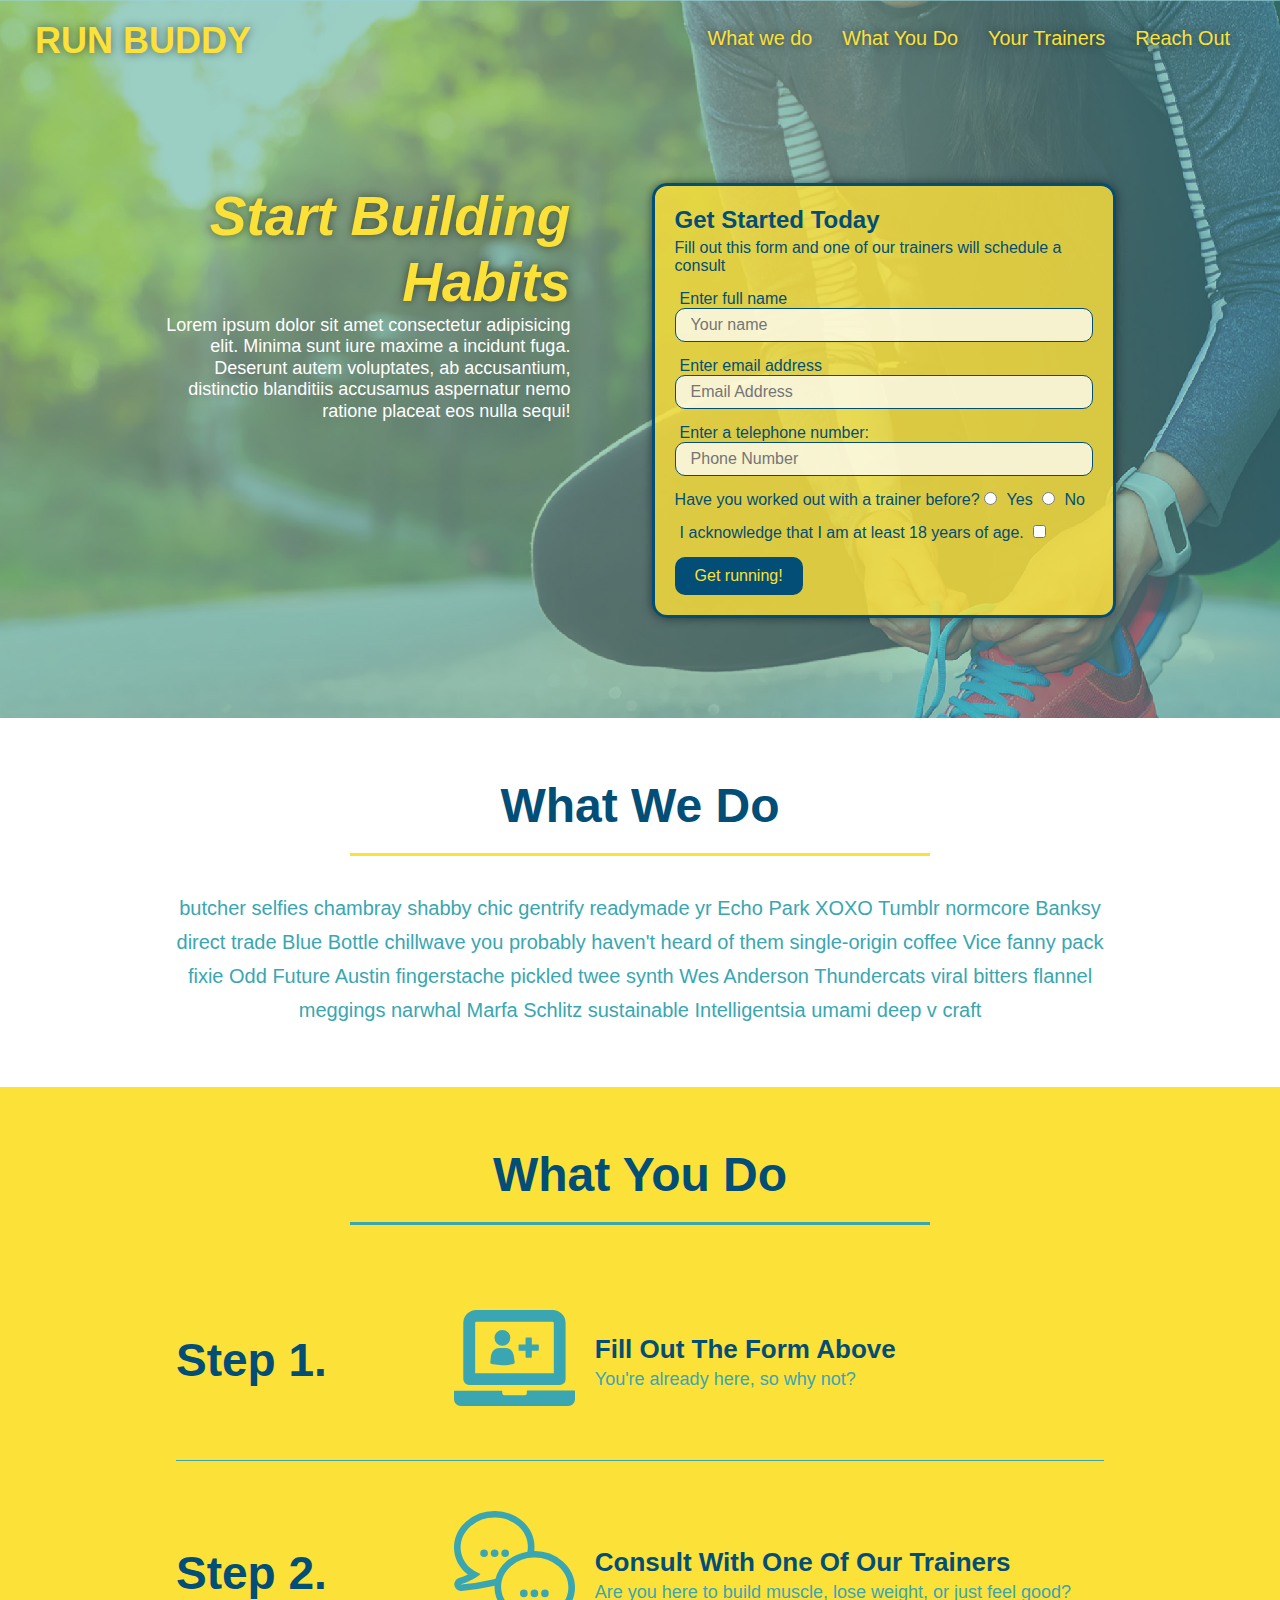
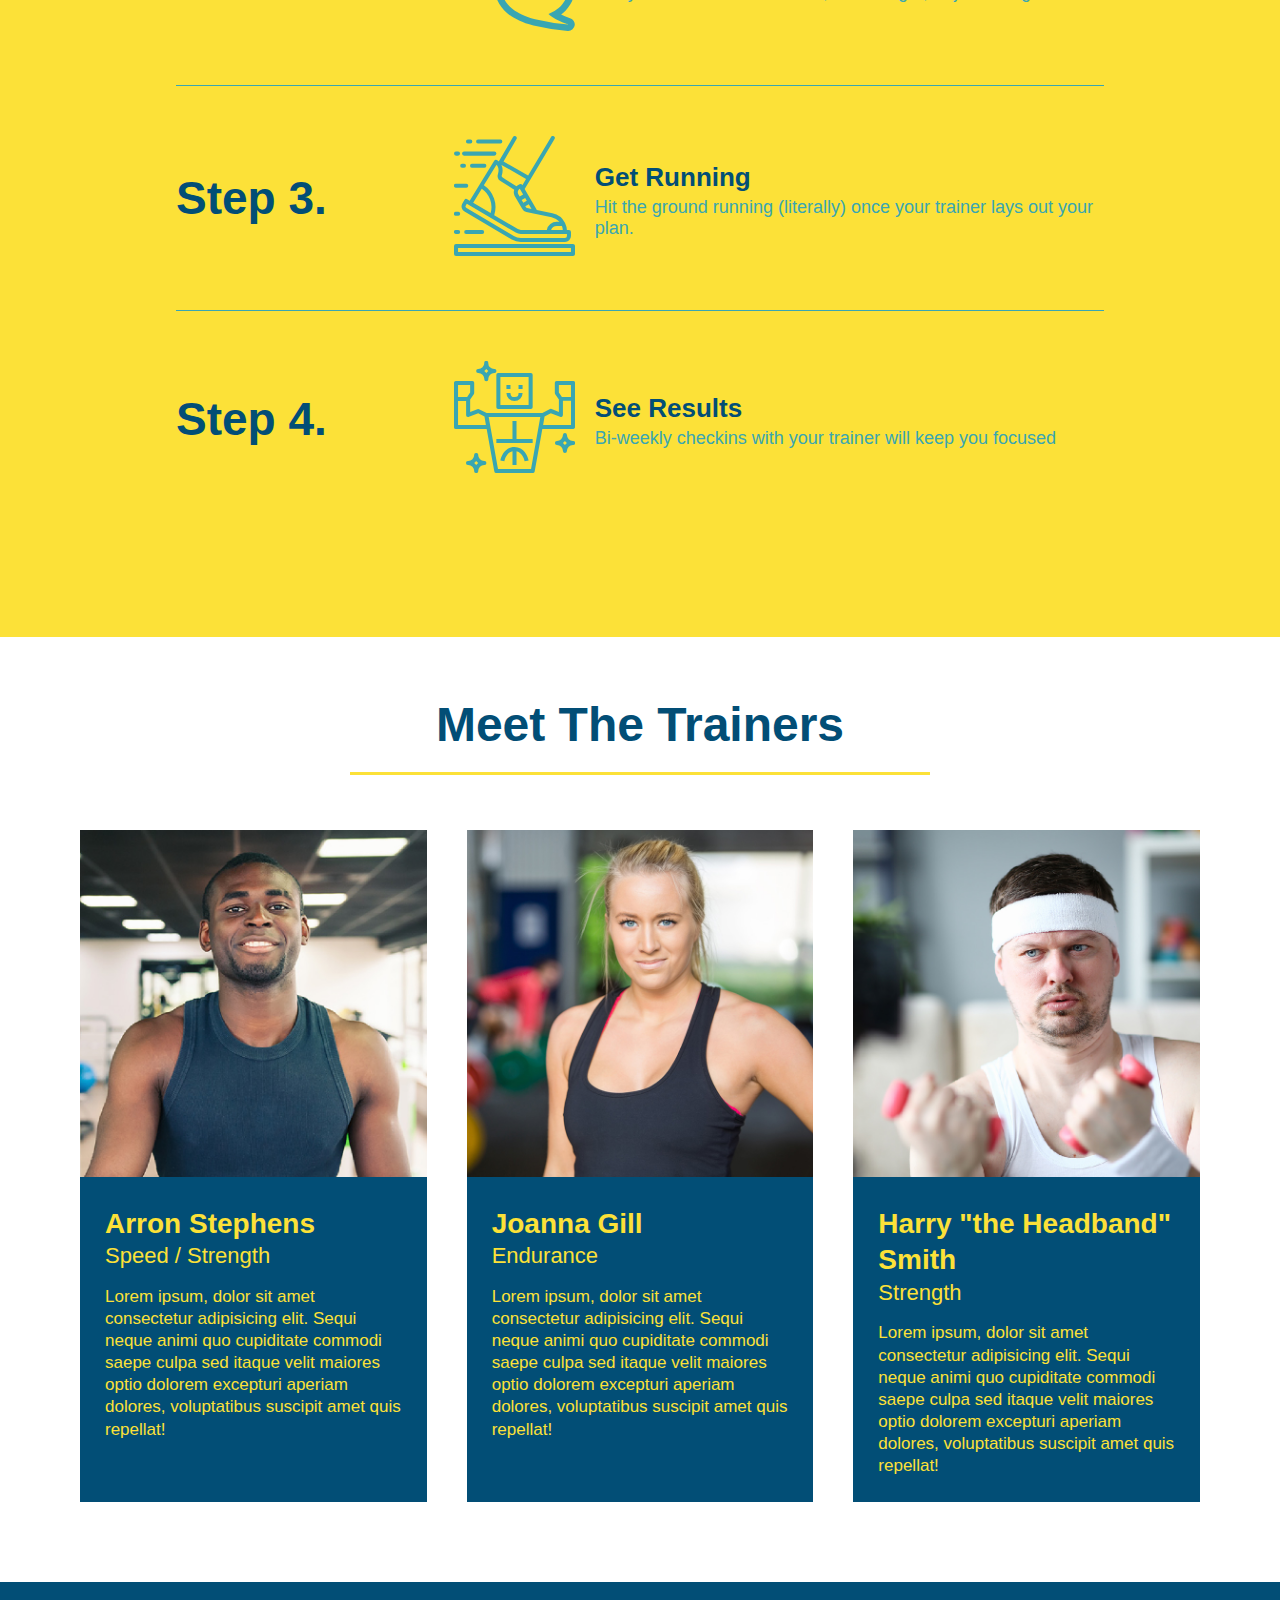
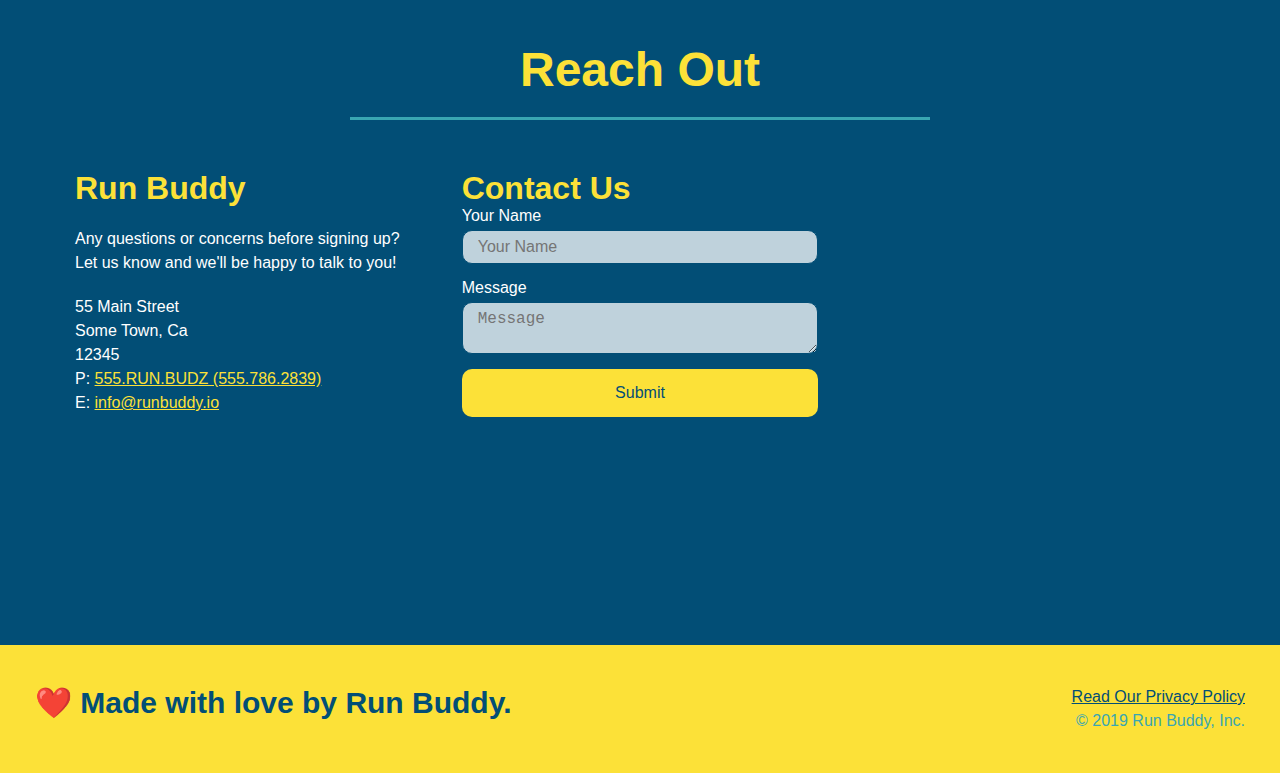
<file: index.html>
<!DOCTYPE html>
<html lang="en">
  <head>
    <meta charset="UTF-8" />
    <meta http-equiv="X-UA-Compatible" content="IE=edge" />
    <meta name="viewport" content="width=device-width, initial-scale=1.0" />
    <title>Run Buddy</title>
    <link rel="stylesheet" href="./assets/css/style.css" />
  </head>
  <body>
    <header>
      <h1>RUN BUDDY</h1>
      <nav>
        <!-- Unordered list element-->
        <ul>
          <!-- List item element-->
          <li>
            <!-- Anchor element-->
            <a href="#what-we-do"> What we do</a>
          </li>
          <li>
            <a href="#what-you-do"> What You Do</a>
          </li>
          <li>
            <a href="#your-trainers"> Your Trainers</a>
          </li>
          <li>
            <a href="#reach-out">Reach Out</a>
          </li>
        </ul>
      </nav>
    </header>
    <!-- hero/jumbotron -->
    <section class="hero">
      <div class="hero-cta">
        <h2>Start Building Habits</h2>
        <p>
          Lorem ipsum dolor sit amet consectetur adipisicing elit. Minima sunt
          iure maxime a incidunt fuga. Deserunt autem voluptates, ab
          accusantium, distinctio blanditiis accusamus aspernatur nemo ratione
          placeat eos nulla sequi!
        </p>
      </div>
      <div class="hero-form">
        <h3>Get Started Today</h3>
        <p>
          Fill out this form and one of our trainers will schedule a consult
        </p>
        <form>
          <label for="name"> Enter full name</label>
          <input
            type="text"
            placeholder="Your name"
            name="name"
            id="name"
            class="form-input"
          />
          <label for="email"> Enter email address</label>
          <input
            type="text"
            placeholder="Email Address"
            name="email"
            id="email"
            class="form-input"
          />
          <label for="phone"> Enter a telephone number:</label>
          <input
            type="text"
            placeholder="Phone Number"
            name="phone"
            id="phone"
            class="form-input"
          />
          <p>
            Have you worked out with a trainer before?
            <input type="radio" name="trainer-confirm" id="trainer-yes" />
            <label for="trainer-yes">Yes</label>
            <input type="radio" name="trainer-confirm" id="trainer-no" />
            <label for="trainer-no"> No</label>
          </p>
          <p>
            <label for="checkbox">
              I acknowledge that I am at least 18 years of age.
            </label>
            <input type="checkbox" name="age-confirm" id="checkbox" />
          </p>
          <button type="submit">Get running!</button>
        </form>
      </div>
    </section>
    <!-- end header -->

    <!--"What we do" section-->
    <section id="what-we-do" class="intro">
      <div class="flex-row">
        <h2 class="section-title primary-border">What We Do</h2>
      </div>
      <div class="flex-row">
        <p>
          butcher selfies chambray shabby chic gentrify readymade yr Echo Park
          XOXO Tumblr normcore Banksy direct trade Blue Bottle chillwave you
          probably haven't heard of them single-origin coffee Vice fanny pack
          fixie Odd Future Austin fingerstache pickled twee synth Wes Anderson
          Thundercats viral bitters flannel meggings narwhal Marfa Schlitz
          sustainable Intelligentsia umami deep v craft
        </p>
      </div>
    </section>
    <!--"What you do" section-->
    <section id="what-you-do" class="steps">
      <div class="flex-row">
        <h2 class="section-title secondary-border">What You Do</h2>
      </div>
      <div class="step">
        <h3>Step 1.</h3>
        <div class="step-info">
          <div class="step-img">
            <img src="./assets/images/step-1.svg" alt="" />
          </div>
          <div class="step-text">
            <h4>Fill Out The Form Above</h4>
            <p>You're already here, so why not?</p>
          </div>
        </div>
      </div>
      <div class="step">
        <h3>Step 2.</h3>
        <div class="step-info">
          <div class="step-img">
            <img src="./assets/images/step-2.svg" alt="" />
          </div>
          <div class="step-text">
            <h4>Consult With One Of Our Trainers</h4>
            <p>Are you here to build muscle, lose weight, or just feel good?</p>
          </div>
        </div>
      </div>
      <div class="step">
        <h3>Step 3.</h3>
        <div class="step-info">
          <div class="step-img">
            <img src="./assets/images/step-3.svg" alt="" />
          </div>
          <div class="step-text">
            <h4>Get Running</h4>
            <p>
              Hit the ground running (literally) once your trainer lays out your
              plan.
            </p>
          </div>
        </div>
      </div>
      <div class="step">
        <h3>Step 4.</h3>
        <div class="step-info">
          <div class="step-img">
            <img src="./assets/images/step-4.svg" alt="" />
          </div>
          <div class="step-text">
            <h4>See Results</h4>
            <p>Bi-weekly checkins with your trainer will keep you focused</p>
          </div>
        </div>
      </div>
    </section>
    <!--"Meet the trainers" section-->
    <section id="your-trainers">
      <h2 class="section-title primary-border">Meet The Trainers</h2>
      <div class="trainers">
        <article class="trainer">
          <img
            src="./assets/images/trainer-1.jpg"
            alt="Arron Stephens in his workout clothes, ready to pump iron"
          />
          <div class="trainer-bio">
            <h3 class="trainer-name">Arron Stephens</h3>
            <h4 class="trainer-role">Speed / Strength</h4>
            <p>
              Lorem ipsum, dolor sit amet consectetur adipisicing elit. Sequi
              neque animi quo cupiditate commodi saepe culpa sed itaque velit
              maiores optio dolorem excepturi aperiam dolores, voluptatibus
              suscipit amet quis repellat!
            </p>
          </div>
        </article>
        <!-- second trainer bio -->
        <article class="trainer">
          <img
            src="./assets/images/trainer-2.jpg"
            alt="Joanna Gill cooling off after a workout"
          />
          <div class="trainer-bio">
            <h3 class="trainer-name">Joanna Gill</h3>
            <h4 class="trainer-role">Endurance</h4>
            <p>
              Lorem ipsum, dolor sit amet consectetur adipisicing elit. Sequi
              neque animi quo cupiditate commodi saepe culpa sed itaque velit
              maiores optio dolorem excepturi aperiam dolores, voluptatibus
              suscipit amet quis repellat!
            </p>
          </div>
        </article>

        <!-- third trainer bio -->
        <article class="trainer">
          <img
            src="./assets/images/trainer-3.jpg"
            alt="Harry Smith wearing a headband and lifting comically small pink weights"
          />
          <div class="trainer-bio">
            <h3 class="trainer-name">Harry "the Headband" Smith</h3>
            <h4 class="trainer-role">Strength</h4>
            <p>
              Lorem ipsum, dolor sit amet consectetur adipisicing elit. Sequi
              neque animi quo cupiditate commodi saepe culpa sed itaque velit
              maiores optio dolorem excepturi aperiam dolores, voluptatibus
              suscipit amet quis repellat!
            </p>
          </div>
        </article>
      </div>
    </section>
    <!--"reach out" section-->
    <section id="reach-out" class="contact">
      <h2 class="section-title secondary-border">Reach Out</h2>
      <div class="contact-info">
        <div>
          <h3>Run Buddy</h3>
          <p>
            Any questions or concerns before signing up?
            <br />
            Let us know and we'll be happy to talk to you!
          </p>

          <address>
            55 Main Street <br />
            Some Town, Ca <br />
            12345 <br />
            P: <a href="tel:555.786.2839">555.RUN.BUDZ (555.786.2839)</a><br />
            E: <a href="mailto://info@runbuddy.io">info@runbuddy.io</a>
          </address>
        </div>

        <div class="contact-form">
          <h3>Contact Us</h3>
          <form>
            <label for="contact-name">Your Name</label>
            <input type="text" id="contact-name" placeholder="Your Name" />

            <label for="contact-message">Message</label>
            <textarea id="contact-message" placeholder="Message"></textarea>

            <button type="submit">Submit</button>
          </form>
        </div>

        <iframe
          src="https://www.google.com/maps/embed?pb=!1m14!1m12!1m3!1d12182.30520634488!2d-74.0652613!3d40.2407219!2m3!1f0!2f0!3f0!3m2!1i1024!2i768!4f13.1!5e0!3m2!1sen!2sus!4v1561060983193!5m2!1sen!2sus"
          frameborder="0"
          style="border: 0"
          allowfullscreen
        ></iframe>
      </div>
    </section>
    <!--footer-->
    <footer>
      <h2>❤️ Made with love by Run Buddy.</h2>
      <div>
        <a href="./privacy-policy.html"> Read Our Privacy Policy</a> <br />
        &copy; 2019 Run Buddy, Inc.
      </div>
    </footer>
  </body>
</html>
</file>
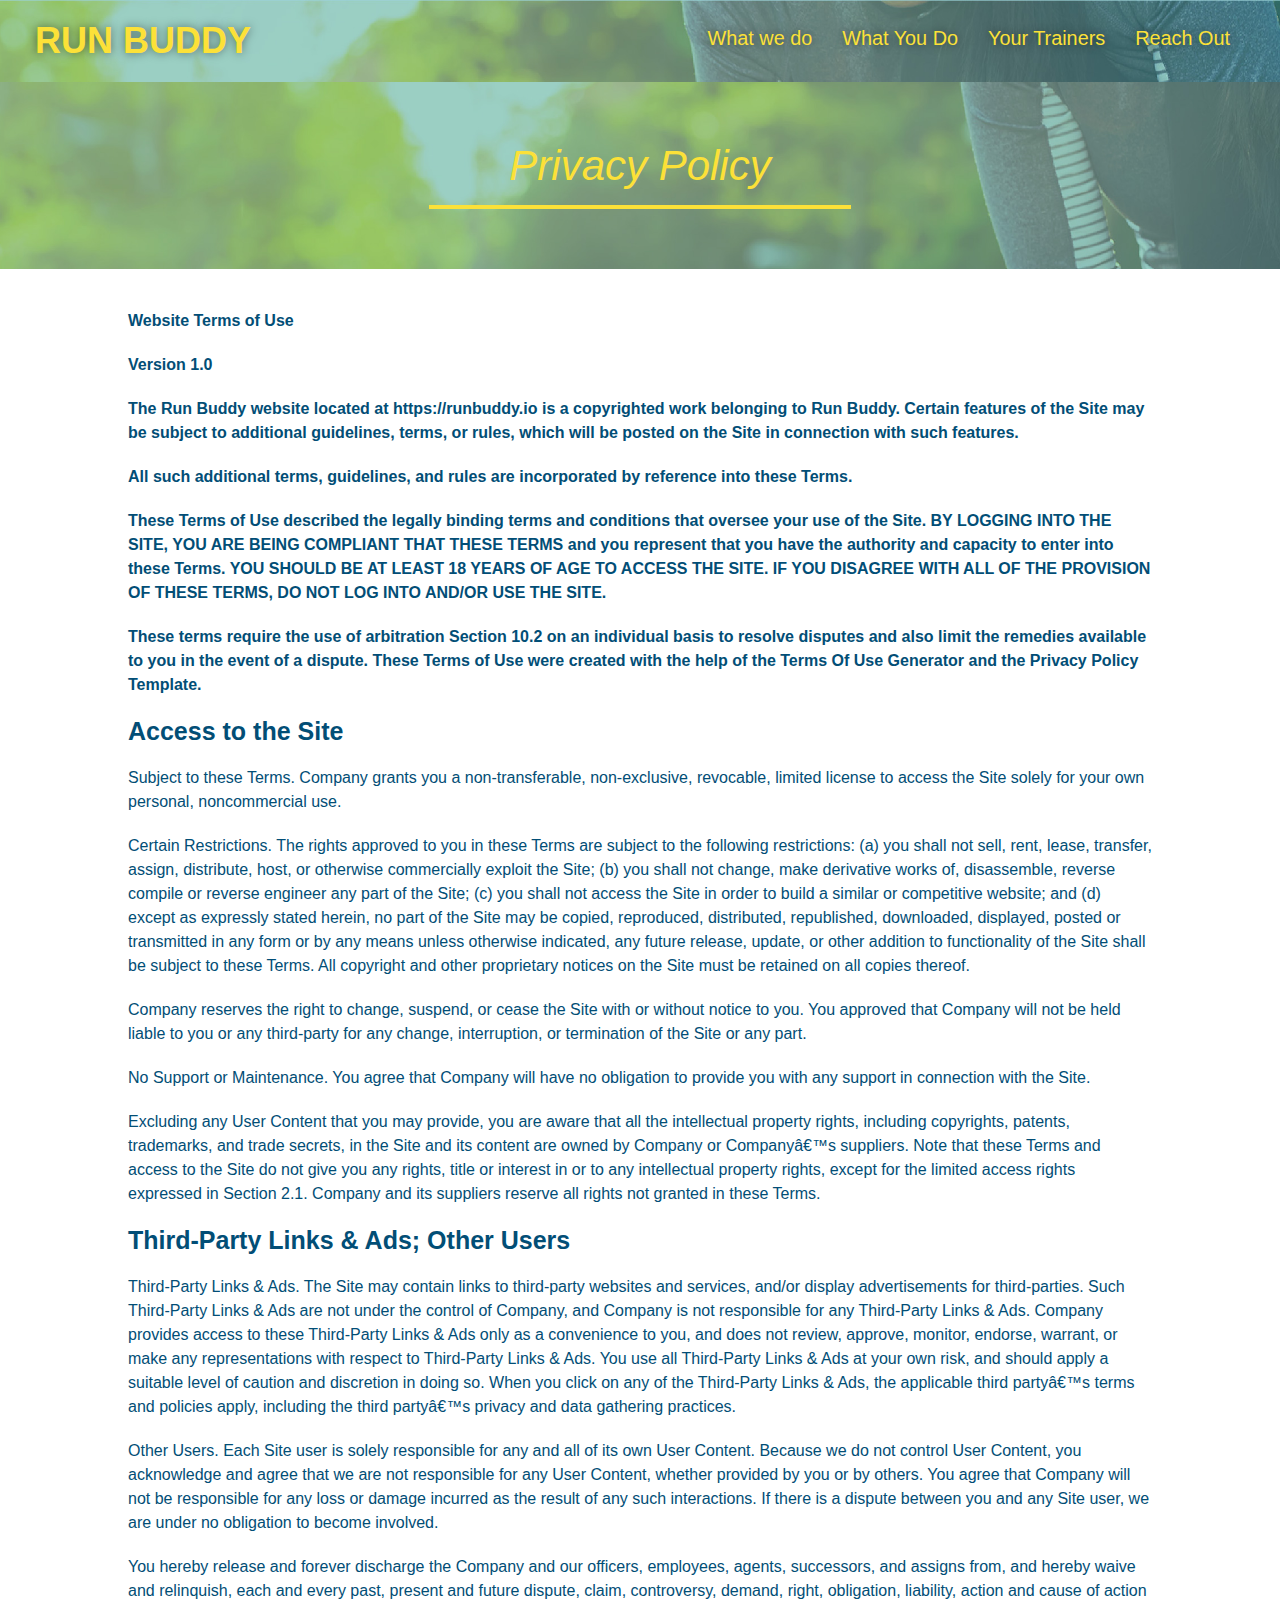
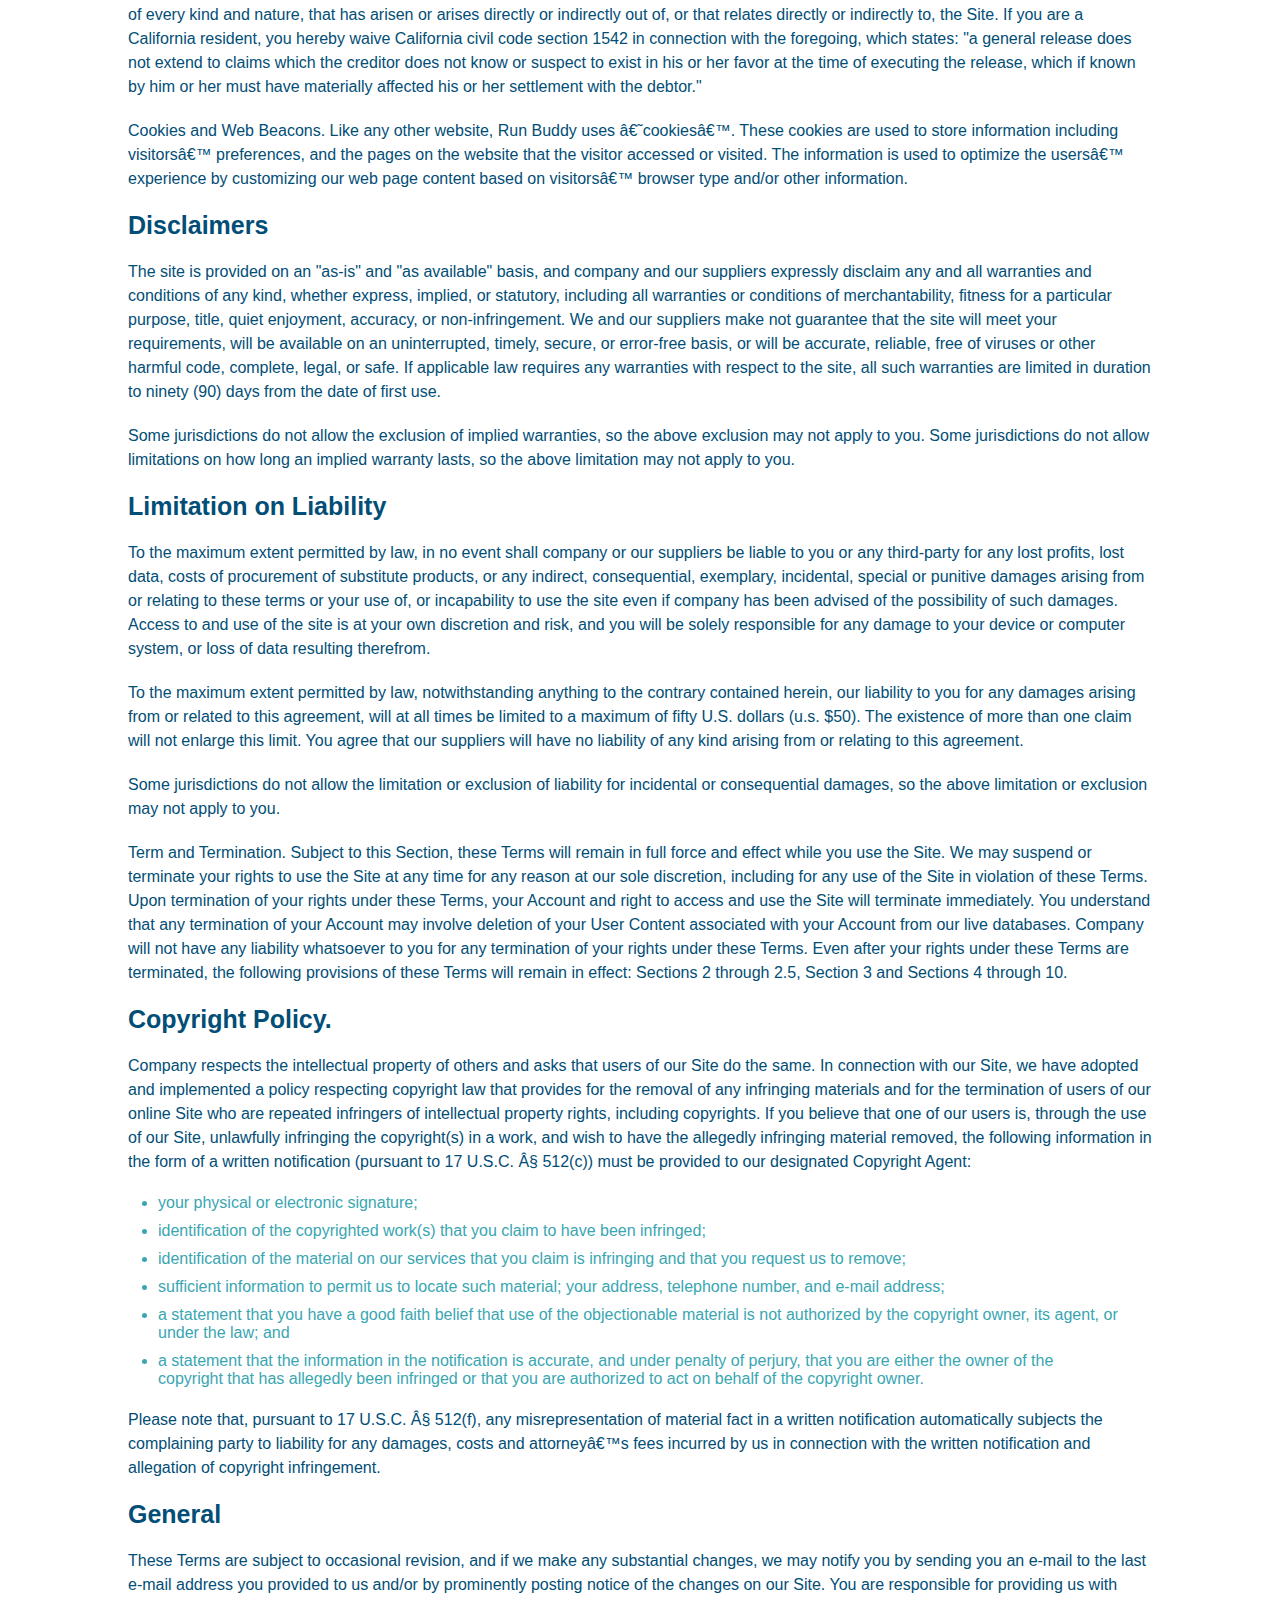
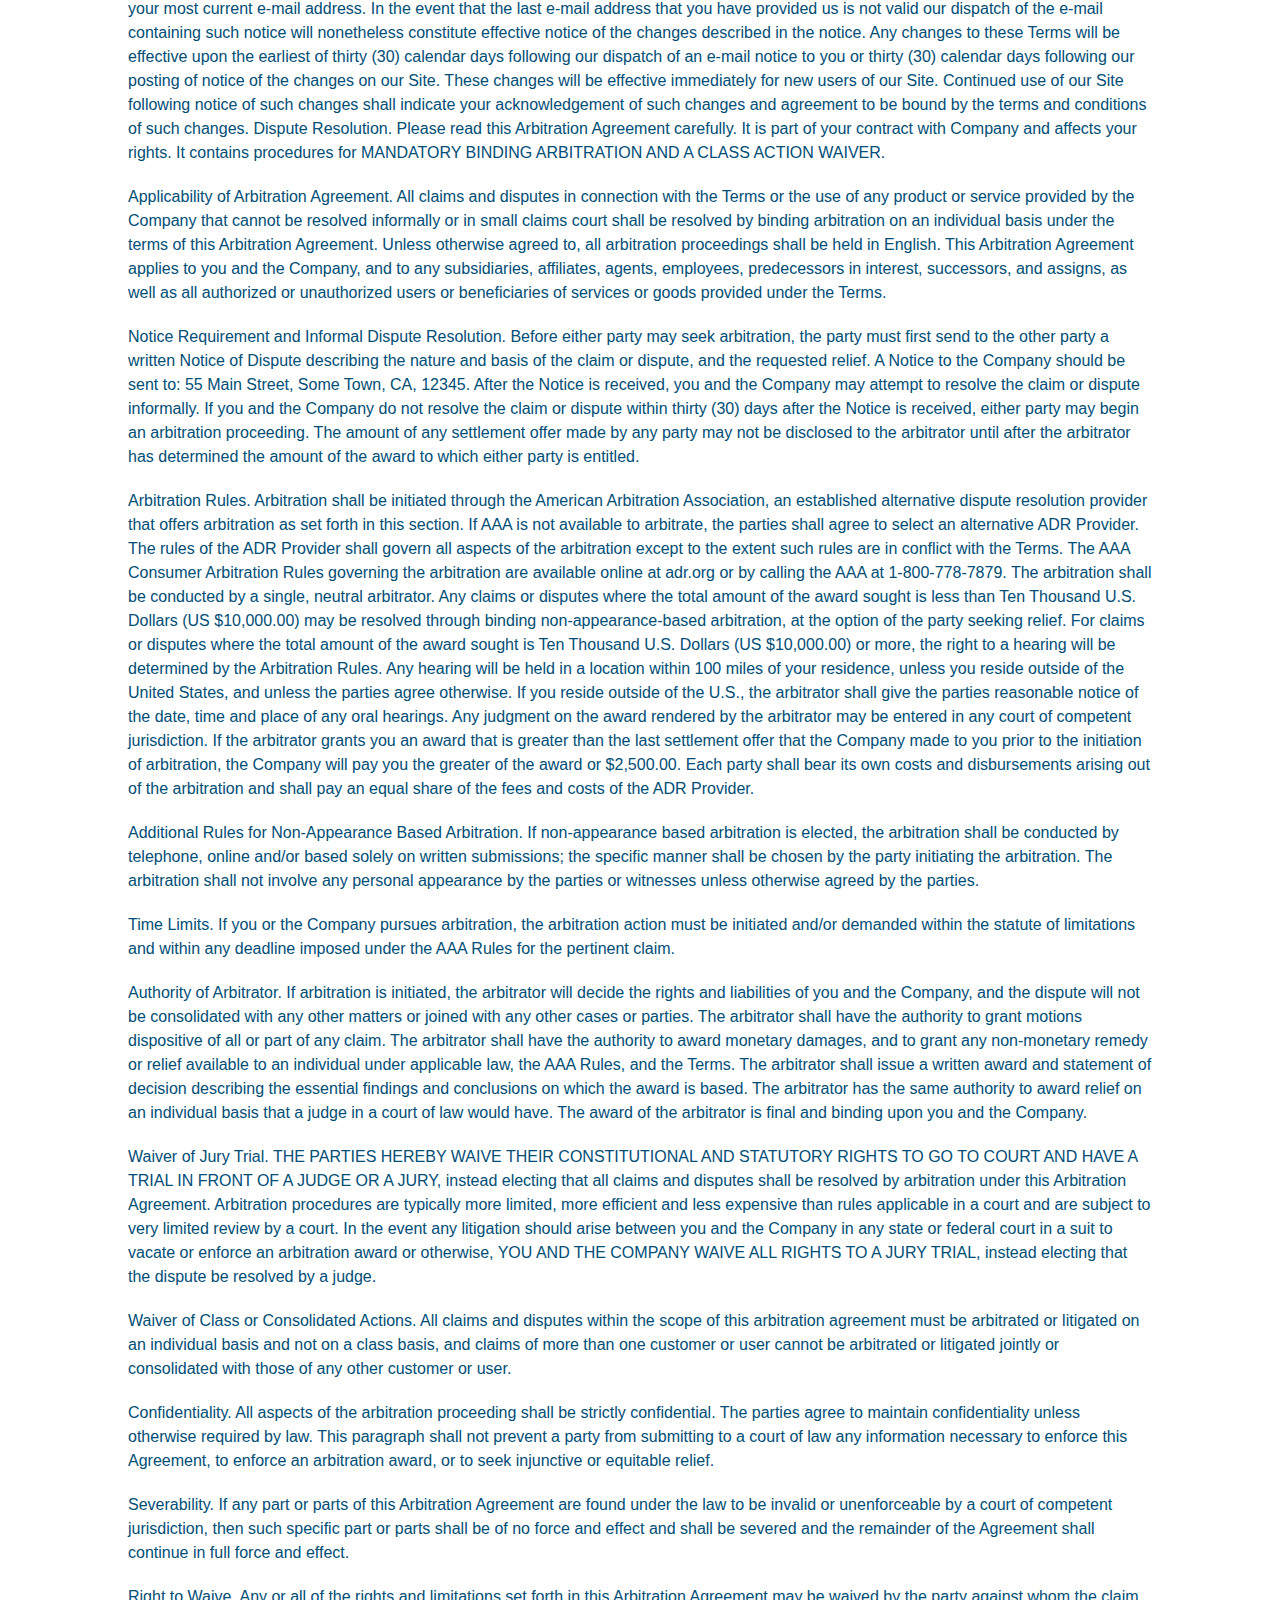
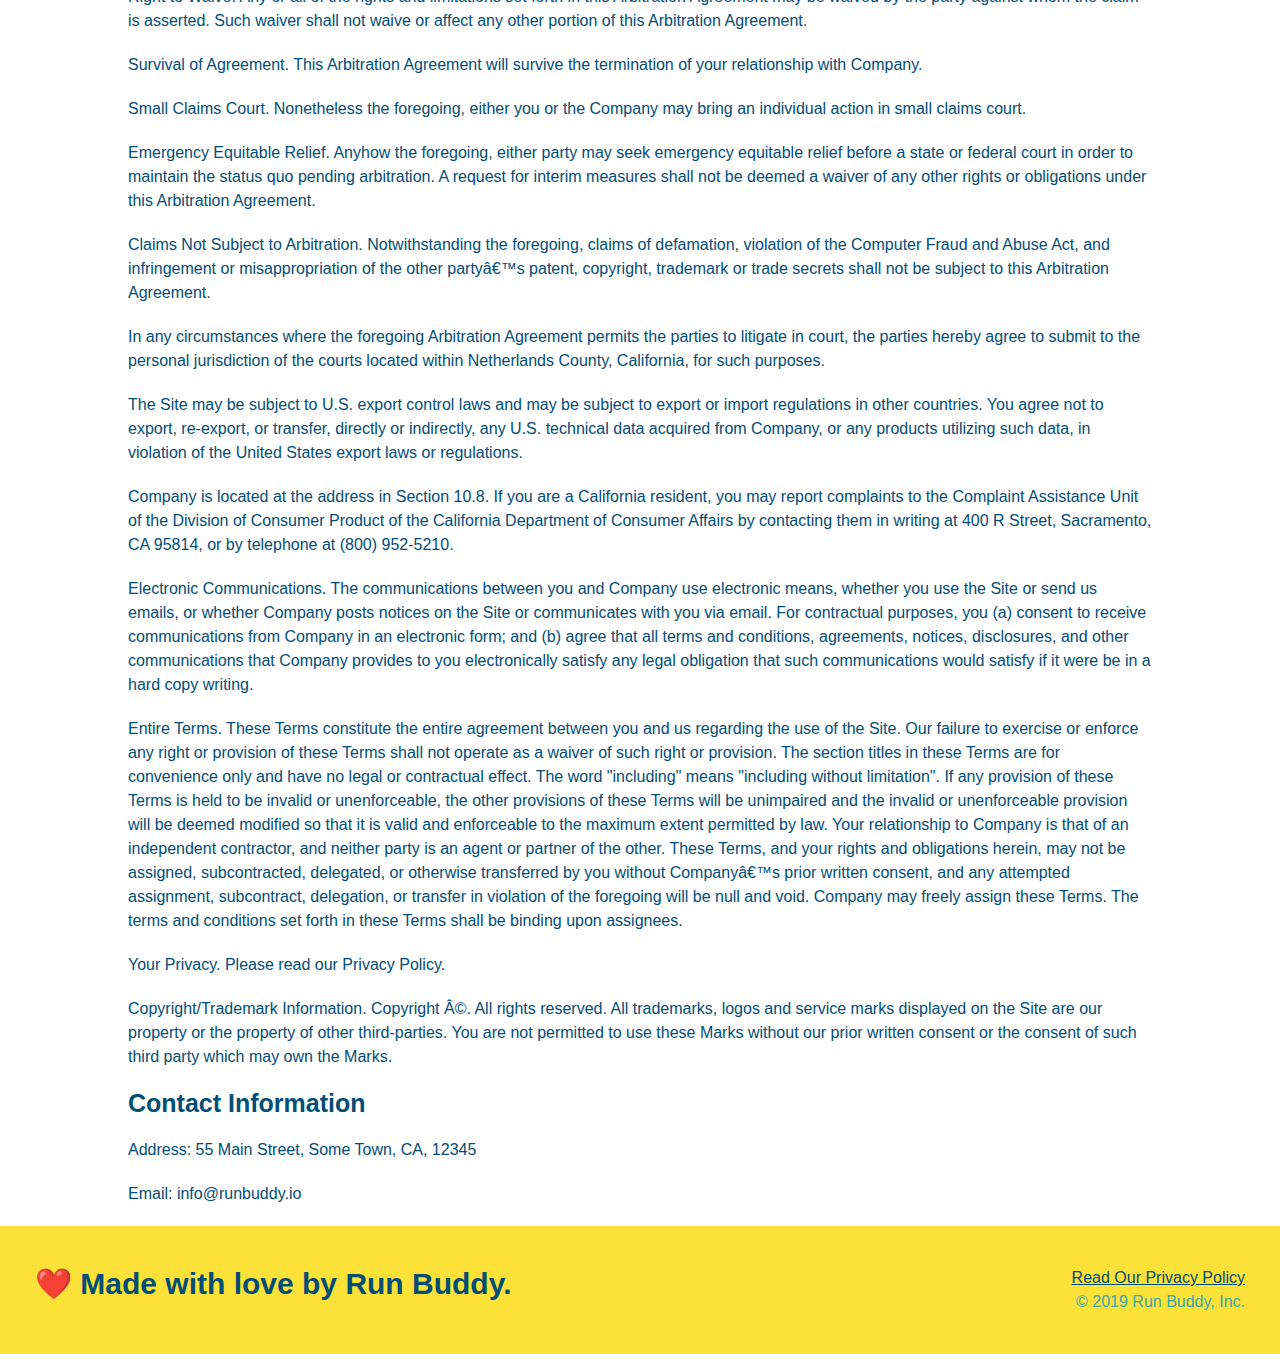
<file: privacy-policy.html>
<!DOCTYPE html>
<html lang="en">
<head>
    <meta charset="UTF-8">
    <meta http-equiv="X-UA-Compatible" content="IE=edge">
    <meta name="viewport" content="width=device-width, initial-scale=1.0">
    <title>Privacy Policy - Run Buddy</title>
     <link rel="stylesheet" href="./assets/css/style.css" />
     <link rel="stylesheet" href="./assets/css/secondary-styles.css">
</head>
<body>
    <header>
      <h1>
        <a href="index.html"> RUN BUDDY</h1>
      <nav>    
        <ul>  
          <li>
            <a href="./index.html#what-we-do"> What we do</a>
          </li>
          <li>
            <a href="./index.html#what-you-do"> What You Do</a>
          </li>
          <li>
            <a href="./index.html#your-trainers"> Your Trainers</a>
          </li>
          <li>
            <a href="./index.html#reach-out">Reach Out</a>
          </li>
        </ul>
      </nav>
    </header>
    <section class="hero hero-secondary">
        <h2 class="page-title">
    Privacy Policy
  </h2>
    </section>
    <article class="secondary-content">
      <h3> 
<p>
      Website Terms of Use
    </p>

    <p>
      Version 1.0
    </p>

    <p>
      The Run Buddy website located at https://runbuddy.io is a copyrighted work belonging to Run Buddy. Certain
      features of the Site may be subject to additional guidelines, terms, or rules, which will be posted on the Site
      in connection with such features.
    </p>

    <p>
      All such additional terms, guidelines, and rules are incorporated by reference into these Terms.
    </p>

    <p>
      These Terms of Use described the legally binding terms and conditions that oversee your use of the Site. BY
      LOGGING INTO THE SITE, YOU ARE BEING COMPLIANT THAT THESE TERMS and you represent that you have the authority
      and capacity to enter into these Terms. YOU SHOULD BE AT LEAST 18 YEARS OF AGE TO ACCESS THE SITE. IF YOU
      DISAGREE WITH ALL OF THE PROVISION OF THESE TERMS, DO NOT LOG INTO AND/OR USE THE SITE.
    </p>

    <p>
      These terms require the use of arbitration Section 10.2 on an individual basis to resolve disputes and also
      limit the remedies available to you in the event of a dispute. These Terms of Use were created with the help of
      the Terms Of Use Generator and the Privacy Policy Template.
    </p>

    <h3>
      Access to the Site
    </h3>

    <p>
      Subject to these Terms. Company grants you a non-transferable, non-exclusive, revocable, limited license to
      access the Site solely for your own personal, noncommercial use.
    </p>

    <p>
      Certain Restrictions. The rights approved to you in these Terms are subject to the following restrictions: (a)
      you shall not sell, rent, lease, transfer, assign, distribute, host, or otherwise commercially exploit the Site;
      (b) you shall not change, make derivative works of, disassemble, reverse compile or reverse engineer any part of
      the Site; (c) you shall not access the Site in order to build a similar or competitive website; and (d) except
      as expressly stated herein, no part of the Site may be copied, reproduced, distributed, republished, downloaded,
      displayed, posted or transmitted in any form or by any means unless otherwise indicated, any future release,
      update, or other addition to functionality of the Site shall be subject to these Terms. All copyright and other
      proprietary notices on the Site must be retained on all copies thereof.
    </p>

    <p>
      Company reserves the right to change, suspend, or cease the Site with or without notice to you. You approved
      that Company will not be held liable to you or any third-party for any change, interruption, or termination of
      the Site or any part.
    </p>

    <p>
      No Support or Maintenance. You agree that Company will have no obligation to provide you with any support in
      connection with the Site.
    </p>

    <p>
      Excluding any User Content that you may provide, you are aware that all the intellectual property rights,
      including copyrights, patents, trademarks, and trade secrets, in the Site and its content are owned by Company
      or Companyâ€™s suppliers. Note that these Terms and access to the Site do not give you any rights, title or
      interest in or to any intellectual property rights, except for the limited access rights expressed in Section
      2.1. Company and its suppliers reserve all rights not granted in these Terms.
    </p>

    <h3>
      Third-Party Links & Ads; Other Users
    </h3>

    <p>
      Third-Party Links & Ads. The Site may contain links to third-party websites and services, and/or display
      advertisements for third-parties. Such Third-Party Links & Ads are not under the control of Company, and Company
      is not responsible for any Third-Party Links & Ads. Company provides access to these Third-Party Links & Ads
      only as a convenience to you, and does not review, approve, monitor, endorse, warrant, or make any
      representations with respect to Third-Party Links & Ads. You use all Third-Party Links & Ads at your own risk,
      and should apply a suitable level of caution and discretion in doing so. When you click on any of the
      Third-Party Links & Ads, the applicable third partyâ€™s terms and policies apply, including the third partyâ€™s
      privacy and data gathering practices.
    </p>

    <p>
      Other Users. Each Site user is solely responsible for any and all of its own User Content. Because we do not
      control User Content, you acknowledge and agree that we are not responsible for any User Content, whether
      provided by you or by others. You agree that Company will not be responsible for any loss or damage incurred as
      the result of any such interactions. If there is a dispute between you and any Site user, we are under no
      obligation to become involved.
    </p>

    <p>
      You hereby release and forever discharge the Company and our officers, employees, agents, successors, and
      assigns from, and hereby waive and relinquish, each and every past, present and future dispute, claim,
      controversy, demand, right, obligation, liability, action and cause of action of every kind and nature, that has
      arisen or arises directly or indirectly out of, or that relates directly or indirectly to, the Site. If you are
      a California resident, you hereby waive California civil code section 1542 in connection with the foregoing,
      which states: "a general release does not extend to claims which the creditor does not know or suspect to exist
      in his or her favor at the time of executing the release, which if known by him or her must have materially
      affected his or her settlement with the debtor."
    </p>

    <p>
      Cookies and Web Beacons. Like any other website, Run Buddy uses â€˜cookiesâ€™. These cookies are used to store
      information including visitorsâ€™ preferences, and the pages on the website that the visitor accessed or visited.
      The information is used to optimize the usersâ€™ experience by customizing our web page content based on
      visitorsâ€™
      browser type and/or other information.
    </p>

    <h3>
      Disclaimers
    </h3>

    <p>
      The site is provided on an "as-is" and "as available" basis, and company and our suppliers expressly disclaim
      any and all warranties and conditions of any kind, whether express, implied, or statutory, including all
      warranties or conditions of merchantability, fitness for a particular purpose, title, quiet enjoyment, accuracy,
      or non-infringement. We and our suppliers make not guarantee that the site will meet your requirements, will be
      available on an uninterrupted, timely, secure, or error-free basis, or will be accurate, reliable, free of
      viruses or other harmful code, complete, legal, or safe. If applicable law requires any warranties with respect
      to the site, all such warranties are limited in duration to ninety (90) days from the date of first use.
    </p>

    <p>
      Some jurisdictions do not allow the exclusion of implied warranties, so the above exclusion may not apply to
      you. Some jurisdictions do not allow limitations on how long an implied warranty lasts, so the above limitation
      may not apply to you.
    </p>

    <h3>
      Limitation on Liability
    </h3>

    <p>
      To the maximum extent permitted by law, in no event shall company or our suppliers be liable to you or any
      third-party for any lost profits, lost data, costs of procurement of substitute products, or any indirect,
      consequential, exemplary, incidental, special or punitive damages arising from or relating to these terms or
      your use of, or incapability to use the site even if company has been advised of the possibility of such
      damages. Access to and use of the site is at your own discretion and risk, and you will be solely responsible
      for any damage to your device or computer system, or loss of data resulting therefrom.
    </p>

    <p>
      To the maximum extent permitted by law, notwithstanding anything to the contrary contained herein, our liability
      to you for any damages arising from or related to this agreement, will at all times be limited to a maximum of
      fifty U.S. dollars (u.s. $50). The existence of more than one claim will not enlarge this limit. You agree that
      our suppliers will have no liability of any kind arising from or relating to this agreement.
    </p>

    <p>
      Some jurisdictions do not allow the limitation or exclusion of liability for incidental or consequential
      damages, so the above limitation or exclusion may not apply to you.
    </p>

    <p>
      Term and Termination. Subject to this Section, these Terms will remain in full force and effect while you use
      the Site. We may suspend or terminate your rights to use the Site at any time for any reason at our sole
      discretion, including for any use of the Site in violation of these Terms. Upon termination of your rights under
      these Terms, your Account and right to access and use the Site will terminate immediately. You understand that
      any termination of your Account may involve deletion of your User Content associated with your Account from our
      live databases. Company will not have any liability whatsoever to you for any termination of your rights under
      these Terms. Even after your rights under these Terms are terminated, the following provisions of these Terms
      will remain in effect: Sections 2 through 2.5, Section 3 and Sections 4 through 10.
    </p>

    <h3>
      Copyright Policy.
    </h3>

    <p>
      Company respects the intellectual property of others and asks that users of our Site do the same. In connection
      with our Site, we have adopted and implemented a policy respecting copyright law that provides for the removal
      of any infringing materials and for the termination of users of our online Site who are repeated infringers of
      intellectual property rights, including copyrights. If you believe that one of our users is, through the use of
      our Site, unlawfully infringing the copyright(s) in a work, and wish to have the allegedly infringing material
      removed, the following information in the form of a written notification (pursuant to 17 U.S.C. Â§ 512(c)) must
      be provided to our designated Copyright Agent:
    </p>

    <ul>
      <li>
        your physical or electronic signature;
      </li>
      <li>
        identification of the copyrighted work(s) that you claim to have been infringed;
      </li>
      <li>
        identification of the material on our services that you claim is infringing and that you request us to remove;
      </li>
      <li>
        sufficient information to permit us to locate such material; your address, telephone number, and e-mail
        address;
      </li>
      <li>
        a statement that you have a good faith belief that use of the objectionable material is not authorized by the
        copyright owner, its agent, or under the law; and
      </li>
      <li>
        a statement that the information in the notification is accurate, and under penalty of perjury, that you are
        either the owner of the copyright that has allegedly been infringed or that you are authorized to act on
        behalf of the copyright owner.
      </li>
    </ul>

    <p>
      Please note that, pursuant to 17 U.S.C. Â§ 512(f), any misrepresentation of material fact in a written
      notification automatically subjects the complaining party to liability for any damages, costs and attorneyâ€™s
      fees incurred by us in connection with the written notification and allegation of copyright infringement.
    </p>

    <h3>
      General
    </h3>

    <p>
      These Terms are subject to occasional revision, and if we make any substantial changes, we may notify you by
      sending you an e-mail to the last e-mail address you provided to us and/or by prominently posting notice of the
      changes on our Site. You are responsible for providing us with your most current e-mail address. In the event
      that the last e-mail address that you have provided us is not valid our dispatch of the e-mail containing such
      notice will nonetheless constitute effective notice of the changes described in the notice. Any changes to these
      Terms will be effective upon the earliest of thirty (30) calendar days following our dispatch of an e-mail
      notice to you or thirty (30) calendar days following our posting of notice of the changes on our Site. These
      changes will be effective immediately for new users of our Site. Continued use of our Site following notice of
      such changes shall indicate your acknowledgement of such changes and agreement to be bound by the terms and
      conditions of such changes. Dispute Resolution. Please read this Arbitration Agreement carefully. It is part of
      your contract with Company and affects your rights. It contains procedures for MANDATORY BINDING ARBITRATION AND
      A CLASS ACTION WAIVER.
    </p>

    <p>
      Applicability of Arbitration Agreement. All claims and disputes in connection with the Terms or the use of any
      product or service provided by the Company that cannot be resolved informally or in small claims court shall be
      resolved by binding arbitration on an individual basis under the terms of this Arbitration Agreement. Unless
      otherwise agreed to, all arbitration proceedings shall be held in English. This Arbitration Agreement applies to
      you and the Company, and to any subsidiaries, affiliates, agents, employees, predecessors in interest,
      successors, and assigns, as well as all authorized or unauthorized users or beneficiaries of services or goods
      provided under the Terms.
    </p>

    <p>
      Notice Requirement and Informal Dispute Resolution. Before either party may seek arbitration, the party must
      first send to the other party a written Notice of Dispute describing the nature and basis of the claim or
      dispute, and the requested relief. A Notice to the Company should be sent to: 55 Main Street, Some Town, CA,
      12345. After the Notice is received, you and the Company may attempt to resolve the claim or dispute informally.
      If you and the Company do not resolve the claim or dispute within thirty (30) days after the Notice is received,
      either party may begin an arbitration proceeding. The amount of any settlement offer made by any party may not
      be disclosed to the arbitrator until after the arbitrator has determined the amount of the award to which either
      party is entitled.
    </p>

    <p>
      Arbitration Rules. Arbitration shall be initiated through the American Arbitration Association, an established
      alternative dispute resolution provider that offers arbitration as set forth in this section. If AAA is not
      available to arbitrate, the parties shall agree to select an alternative ADR Provider. The rules of the ADR
      Provider shall govern all aspects of the arbitration except to the extent such rules are in conflict with the
      Terms. The AAA Consumer Arbitration Rules governing the arbitration are available online at adr.org or by
      calling the AAA at 1-800-778-7879. The arbitration shall be conducted by a single, neutral arbitrator. Any
      claims or disputes where the total amount of the award sought is less than Ten Thousand U.S. Dollars (US
      $10,000.00) may be resolved through binding non-appearance-based arbitration, at the option of the party seeking
      relief. For claims or disputes where the total amount of the award sought is Ten Thousand U.S. Dollars (US
      $10,000.00) or more, the right to a hearing will be determined by the Arbitration Rules. Any hearing will be
      held in a location within 100 miles of your residence, unless you reside outside of the United States, and
      unless the parties agree otherwise. If you reside outside of the U.S., the arbitrator shall give the parties
      reasonable notice of the date, time and place of any oral hearings. Any judgment on the award rendered by the
      arbitrator may be entered in any court of competent jurisdiction. If the arbitrator grants you an award that is
      greater than the last settlement offer that the Company made to you prior to the initiation of arbitration, the
      Company will pay you the greater of the award or $2,500.00. Each party shall bear its own costs and
      disbursements arising out of the arbitration and shall pay an equal share of the fees and costs of the ADR
      Provider.
    </p>

    <p>
      Additional Rules for Non-Appearance Based Arbitration. If non-appearance based arbitration is elected, the
      arbitration shall be conducted by telephone, online and/or based solely on written submissions; the specific
      manner shall be chosen by the party initiating the arbitration. The arbitration shall not involve any personal
      appearance by the parties or witnesses unless otherwise agreed by the parties.
    </p>

    <p>
      Time Limits. If you or the Company pursues arbitration, the arbitration action must be initiated and/or demanded
      within the statute of limitations and within any deadline imposed under the AAA Rules for the pertinent claim.
    </p>

    <p>
      Authority of Arbitrator. If arbitration is initiated, the arbitrator will decide the rights and liabilities of
      you and the Company, and the dispute will not be consolidated with any other matters or joined with any other
      cases or parties. The arbitrator shall have the authority to grant motions dispositive of all or part of any
      claim. The arbitrator shall have the authority to award monetary damages, and to grant any non-monetary remedy
      or relief available to an individual under applicable law, the AAA Rules, and the Terms. The arbitrator shall
      issue a written award and statement of decision describing the essential findings and conclusions on which the
      award is based. The arbitrator has the same authority to award relief on an individual basis that a judge in a
      court of law would have. The award of the arbitrator is final and binding upon you and the Company.
    </p>

    <p>
      Waiver of Jury Trial. THE PARTIES HEREBY WAIVE THEIR CONSTITUTIONAL AND STATUTORY RIGHTS TO GO TO COURT AND HAVE
      A TRIAL IN FRONT OF A JUDGE OR A JURY, instead electing that all claims and disputes shall be resolved by
      arbitration under this Arbitration Agreement. Arbitration procedures are typically more limited, more efficient
      and less expensive than rules applicable in a court and are subject to very limited review by a court. In the
      event any litigation should arise between you and the Company in any state or federal court in a suit to vacate
      or enforce an arbitration award or otherwise, YOU AND THE COMPANY WAIVE ALL RIGHTS TO A JURY TRIAL, instead
      electing that the dispute be resolved by a judge.
    </p>

    <p>
      Waiver of Class or Consolidated Actions. All claims and disputes within the scope of this arbitration agreement
      must be arbitrated or litigated on an individual basis and not on a class basis, and claims of more than one
      customer or user cannot be arbitrated or litigated jointly or consolidated with those of any other customer or
      user.
    </p>

    <p>
      Confidentiality. All aspects of the arbitration proceeding shall be strictly confidential. The parties agree to
      maintain confidentiality unless otherwise required by law. This paragraph shall not prevent a party from
      submitting to a court of law any information necessary to enforce this Agreement, to enforce an arbitration
      award, or to seek injunctive or equitable relief.
    </p>

    <p>
      Severability. If any part or parts of this Arbitration Agreement are found under the law to be invalid or
      unenforceable by a court of competent jurisdiction, then such specific part or parts shall be of no force and
      effect and shall be severed and the remainder of the Agreement shall continue in full force and effect.
    </p>

    <p>
      Right to Waive. Any or all of the rights and limitations set forth in this Arbitration Agreement may be waived
      by the party against whom the claim is asserted. Such waiver shall not waive or affect any other portion of this
      Arbitration Agreement.
    </p>

    <p>
      Survival of Agreement. This Arbitration Agreement will survive the termination of your relationship with
      Company.
    </p>

    <p>
      Small Claims Court. Nonetheless the foregoing, either you or the Company may bring an individual action in small
      claims court.
    </p>

    <p>
      Emergency Equitable Relief. Anyhow the foregoing, either party may seek emergency equitable relief before a
      state or federal court in order to maintain the status quo pending arbitration. A request for interim measures
      shall not be deemed a waiver of any other rights or obligations under this Arbitration Agreement.
    </p>

    <p>
      Claims Not Subject to Arbitration. Notwithstanding the foregoing, claims of defamation, violation of the
      Computer Fraud and Abuse Act, and infringement or misappropriation of the other partyâ€™s patent, copyright,
      trademark or trade secrets shall not be subject to this Arbitration Agreement.
    </p>

    <p>
      In any circumstances where the foregoing Arbitration Agreement permits the parties to litigate in court, the
      parties hereby agree to submit to the personal jurisdiction of the courts located within Netherlands County,
      California, for such purposes.
    </p>

    <p>
      The Site may be subject to U.S. export control laws and may be subject to export or import regulations in other
      countries. You agree not to export, re-export, or transfer, directly or indirectly, any U.S. technical data
      acquired from Company, or any products utilizing such data, in violation of the United States export laws or
      regulations.
    </p>

    <p>
      Company is located at the address in Section 10.8. If you are a California resident, you may report complaints
      to the Complaint Assistance Unit of the Division of Consumer Product of the California Department of Consumer
      Affairs by contacting them in writing at 400 R Street, Sacramento, CA 95814, or by telephone at (800) 952-5210.
    </p>

    <p>
      Electronic Communications. The communications between you and Company use electronic means, whether you use the
      Site or send us emails, or whether Company posts notices on the Site or communicates with you via email. For
      contractual purposes, you (a) consent to receive communications from Company in an electronic form; and (b)
      agree that all terms and conditions, agreements, notices, disclosures, and other communications that Company
      provides to you electronically satisfy any legal obligation that such communications would satisfy if it were be
      in a hard copy writing.
    </p>

    <p>
      Entire Terms. These Terms constitute the entire agreement between you and us regarding the use of the Site. Our
      failure to exercise or enforce any right or provision of these Terms shall not operate as a waiver of such right
      or provision. The section titles in these Terms are for convenience only and have no legal or contractual
      effect. The word "including" means "including without limitation". If any provision of these Terms is held to be
      invalid or unenforceable, the other provisions of these Terms will be unimpaired and the invalid or
      unenforceable provision will be deemed modified so that it is valid and enforceable to the maximum extent
      permitted by law. Your relationship to Company is that of an independent contractor, and neither party is an
      agent or partner of the other. These Terms, and your rights and obligations herein, may not be assigned,
      subcontracted, delegated, or otherwise transferred by you without Companyâ€™s prior written consent, and any
      attempted assignment, subcontract, delegation, or transfer in violation of the foregoing will be null and void.
      Company may freely assign these Terms. The terms and conditions set forth in these Terms shall be binding upon
      assignees.
    </p>

    <p>
      Your Privacy. Please read our Privacy Policy.
    </p>

    <p>
      Copyright/Trademark Information. Copyright Â©. All rights reserved. All trademarks, logos and service marks
      displayed on the Site are our property or the property of other third-parties. You are not permitted to use
      these Marks without our prior written consent or the consent of such third party which may own the Marks.
    </p>

    <h3>
      Contact Information
    </h3>

    <p>
      Address: 55 Main Street, Some Town, CA, 12345
    </p>

    <p>
      Email: info@runbuddy.io
    </p>

  </article>


    <footer>
      <h2>❤️ Made with love by Run Buddy.</h2>
      <div>
        <a href="./privacy-policy.html"> Read Our Privacy Policy</a> <br />
        &copy; 2019 Run Buddy, Inc.
      </div>
    </footer>
</body>
</html>
</file>
<file: assets/css/style.css>
* {
  box-sizing: border-box;
  margin: 0;
  padding: 0;
}

body {
  color: #39a6b2;
  font-family: Helvetica, Arial, sans-serif;
}

/* HEADER / NAV BAR STYLES START */

header {
  padding: 20px 35px;
  background-color: #39a6b2;
  display: flex;
  justify-content: space-between;
  flex-wrap: wrap;
  position: sticky;
  position: -webkit-sticky;
  top: 0;
  background-image: url("../images/hero-bg.jpg");
  background-size: cover;
  background-attachment: fixed;
  background-position: 80%;
}

header h1 {
  font-weight: bold;
  margin: 0;
  font-size: 36px;
  color: #fce138;
  text-shadow: 0 0 10px rgba(0, 0, 0, 0.5);
}

header a {
  text-decoration: none;
  color: #fce138;
}

header nav {
  margin: 7px 0;
}

header nav ul {
  display: flex;
  flex-wrap: wrap;
  justify-content: space-between;
  align-items: center;
  list-style: none;
}

header nav ul li a {
  padding: 10px 15px;
  font-weight: lighter;
  font-size: 1.55vw;
  text-shadow: 0 0 10px rgba(0, 0, 0, 0.5);
}

header nav ul li a:hover {
  background: #fce138;
  color: #024e76;
  border-radius: 15px;
  text-shadow: none;
}

/* HEADER / NAVBAR STYLES END */

/* FOOTER STYLES START */
footer {
  background: #fce138;
  padding: 40px 35px;
  display: flex;
  justify-content: space-between;
  flex-wrap: wrap;
  width: 100%;
}

footer h2 {
  color: #024e76;
  font-size: 30px;
  margin: 0;
}

footer div {
  line-height: 1.5;
  text-align: right;
}

footer a {
  color: #024e76;
}
/* END FOOTER STYLES */

/* STYLE ALL SECTION TAGS */
section {
  padding: 60px;
}

/* HERO STYLES START */
.hero {
  background-image: url("../images/hero-bg.jpg");
  background-size: cover;
  display: flex;
  justify-content: center;
  flex-wrap: wrap;
  align-items: flex-start;
  background-attachment: fixed;
  background-position: 80%;
}

.hero-cta {
  width: 35%;
  text-align: right;
  margin: 3.5%;
  color: #fff;
  font-size: 18px;
  line-height: 1.2;
}

.hero-cta h2 {
  font-style: italic;
  font-size: 55px;
  color: #fce138;
  text-shadow: 0 0 10px rgba(0, 0, 0, 0.5);
}

.hero-form {
  border: 3px solid #024e76;
  background-color: rgba(255, 225, 56, 0.8);
  padding: 20px;
  color: #024e76;
  width: 40%;
  margin: 3.5%;
  border-radius: 15px;
  box-shadow: 0 0 10px rgba(0, 0, 0, 0.5);
}

.hero-form button:hover {
  background-color: #39a6b2;
}

.hero-form h3 {
  font-size: 24px;
  margin: 0;
}
.hero-form p {
  margin: 5px 0 15px 0;
}

.form-input {
  border: 1px solid #024e76;
  display: block;
  padding: 7px 15px;
  font-size: 16px;
  color: #024e76;
  width: 100%;
  margin-bottom: 15px;
  border-radius: 10px;
  background-color: rgba(255, 255, 255, 0.75);
}

.form-input:focus {
  background-color: rgba(255, 255, 255, 1);
  outline: none;
}

.hero-form label {
  margin: 0 5px;
}

.hero-form button {
  color: #fce138;
  background-color: #024e76;
  border: none;
  padding: 10px 20px;
  font-size: 16px;
  border-radius: 10px;
}
/* HERO STYLES END */

/* SECTION TITLE STYLES START */
.section-title {
  font-size: 48px;
  border-bottom: 3px solid;
  color: #024e76;
  padding-bottom: 20px;
  text-align: center;
  margin: 0 auto 35px auto;
  width: 50%;
}

.primary-border {
  border-color: #fce138;
}

.secondary-border {
  border-color: #39a6b2;
}
/* SECTION TITLE STYLES END */

/* WHAT WE DO STYLES */

.intro p {
  line-height: 1.7;
  color: #39a6b2;
  width: 80%;
  margin: 0 auto;
  font-size: 20px;
  text-align: center;
}
/* WHAT YOU DO STYLES END */

/* WHAT YOU DO STYLES START */
.steps {
  background: #fce138;
}

.step {
  margin: 50px auto;
  padding-bottom: 50px;
  width: 80%;
  border-bottom: 1px solid #39a6b2;
  display: flex;
  flex-wrap: wrap;
  align-items: center;
  justify-content: space-between;
}

.step:last-child {
  border-bottom: none;
}

.step h3 {
  color: #024e76;
  font-size: 46px;
  flex: 1 30%;
}

.step-info {
  flex: 2 70%;
  display: flex;
  flex-wrap: wrap;
  align-items: center;
}

.step-img {
  flex: 1 12%;
  margin-right: 20px;
}

.step-img img {
  max-width: 100%;
}

.step-text {
  flex: 12;
}

.step-text p {
  color: #39a6b2;
  font-size: 18px;
}

.step-text h4 {
  font-size: 26px;
  line-height: 1.5;
  color: #024e76;
}
/* WHAT YOU DO STYLES END */

/* MEET THE TRAINERS START */
.trainers {
  width: 100%;
  margin: 0 auto;
  display: flex;
  flex-wrap: wrap;
  justify-content: space-around;
}

.trainer {
  margin: 20px;
  flex: 1;
  background: #024e76;
  color: #fce138;
}

.trainer img {
  width: 100%;
}

.trainer-bio {
  padding: 25px;
  line-height: 1.3;
}

.trainer-bio h3 {
  font-size: 28px;
}

.trainer-bio h4 {
  font-weight: lighter;
  font-size: 22px;
  margin-bottom: 15px;
}

.trainer-bio p {
  font-size: 17px;
}
/* TRAINER STYLES END */

/* REACH OUT STYLES START */
.contact {
  background: #024e76;
}

.contact h2 {
  color: #fce138;
}

.contact-info {
  display: flex;
  justify-content: space-between;
  flex-wrap: wrap;
}

.contact-info > * {
  flex: 1;
  margin: 15px;
}

.contact-info iframe {
  height: 400px;
}

.contact-info div {
  color: white;
}

.contact-info h3 {
  color: #fce138;
  font-size: 32px;
}

.contact-info p,
.contact-info address {
  margin: 20px 0;
  line-height: 1.5;
  font-size: 16px;
  font-style: normal;
}

.contact-form input,
.contact-form textarea {
  border: 1px solid #024e76;
  display: block;
  padding: 7px 15px;
  font-size: 16px;
  color: #024e76;
  width: 100%;
  margin-bottom: 15px;
  margin-top: 5px;
  border-radius: 10px;
  background-color: rgba(255, 255, 255, 0.75);
}

.contact-form input:focus,
.contact-form textarea:focus {
  background-color: rgba(255, 255, 255, 1);
  outline: none;
}

.contact-form button {
  width: 100%;
  border: none;
  background: #fce138;
  color: #024e76;
  text-align: center;
  padding: 15px 0;
  font-size: 16px;
  border-radius: 10px;
}

.contact-form button:hover {
  color: #fce138;
  background: #39a6b2;
}

.contact-info a {
  color: #fce138;
}
/* REACH OUT STYLES END */

/* UTILITIES */
.text-left {
  text-align: left;
}

.text-right {
  text-align: right;
}

.flex-row {
  display: flex;
}

/* MEDIA QUERY FOR SMALLER DESKTOP SCREENS AND SMALLER */
@media screen and (max-width: 980px) {
  header {
    padding-bottom: 0;
    justify-content: center;
    position: relative;
  }

  header h1 {
    width: 100%;
    text-align: center;
  }

  header nav ul {
    margin-top: 20px;
    width: 100%;
    justify-content: center;
  }

  header nav ul li a {
    font-size: 20px;
  }

  footer h2,
  footer div {
    text-align: center;
    width: 100%;
  }

  .hero-cta,
  .hero-form {
    width: 100%;
  }

  .hero-cta {
    text-align: center;
  }

  .section-title {
    width: 80%;
  }

  .trainer {
    flex: 0 70%;
  }

  .contact-info iframe {
    flex: 1 100%;
  }
}

/* MEDIA QUERY FOR TABLETS AND SMALLER */
@media screen and (max-width: 768px) {
  section {
    padding: 30px 15px;
  }

  .step h3 {
    flex: 1 100%;
    text-align: center;
  }

  .step-info {
    flex: 2 100%;
    text-align: center;
    justify-content: center;
  }

  .step-img {
    flex: 0 32%;
    margin-right: 0;
    margin-top: 15px;
    margin-bottom: 15px;
  }

  .step-text {
    flex: 100%;
  }

  .trainer-bio h3,
  .trainer-bio h4 {
    display: block;
  }
}

/* MEDIA QUERY FOR MOBILE PHONES AND SMALLER */
@media screen and (max-width: 575px) {
  .hero-form button {
    width: 100%;
  }

  .section-title {
    width: 95%;
  }

  .intro p {
    width: 100%;
  }

  .trainer {
    flex: 0 100%;
  }

  .contact-info {
    text-align: center;
  }

  .contact-info > * {
    flex: 0 100%;
  }

  .contact-form {
    order: 3;
  }
}
</file>
<file: assets/css/secondary-styles.css>
.hero {
  background-position: bottom;
  height: auto;
  text-align: center;
  margin-bottom: 40px;
}
.page-title {
  color: #fce138;
  display: inline-block;
  border-bottom: 4px solid #fce138;
  padding: 0 80px 15px 80px;
  font-weight: normal;
  font-size: 42px;
  font-style: italic;
}

.secondary-content {
  width: 80%;
  margin: 0 auto;
  color: #024e76;
}
.secondary-content h3 {
  font-size: 25px;
  margin: 20px 0;
}
.secondary-content p {
  font-size: 16px;
  line-height: 1.5;
  margin: 20px 0;
}
.secondary-content ul {
  margin: 15px 20px;
}
.secondary-content li {
  color: #39a6b2;
  margin: 10px;
}
</file>
